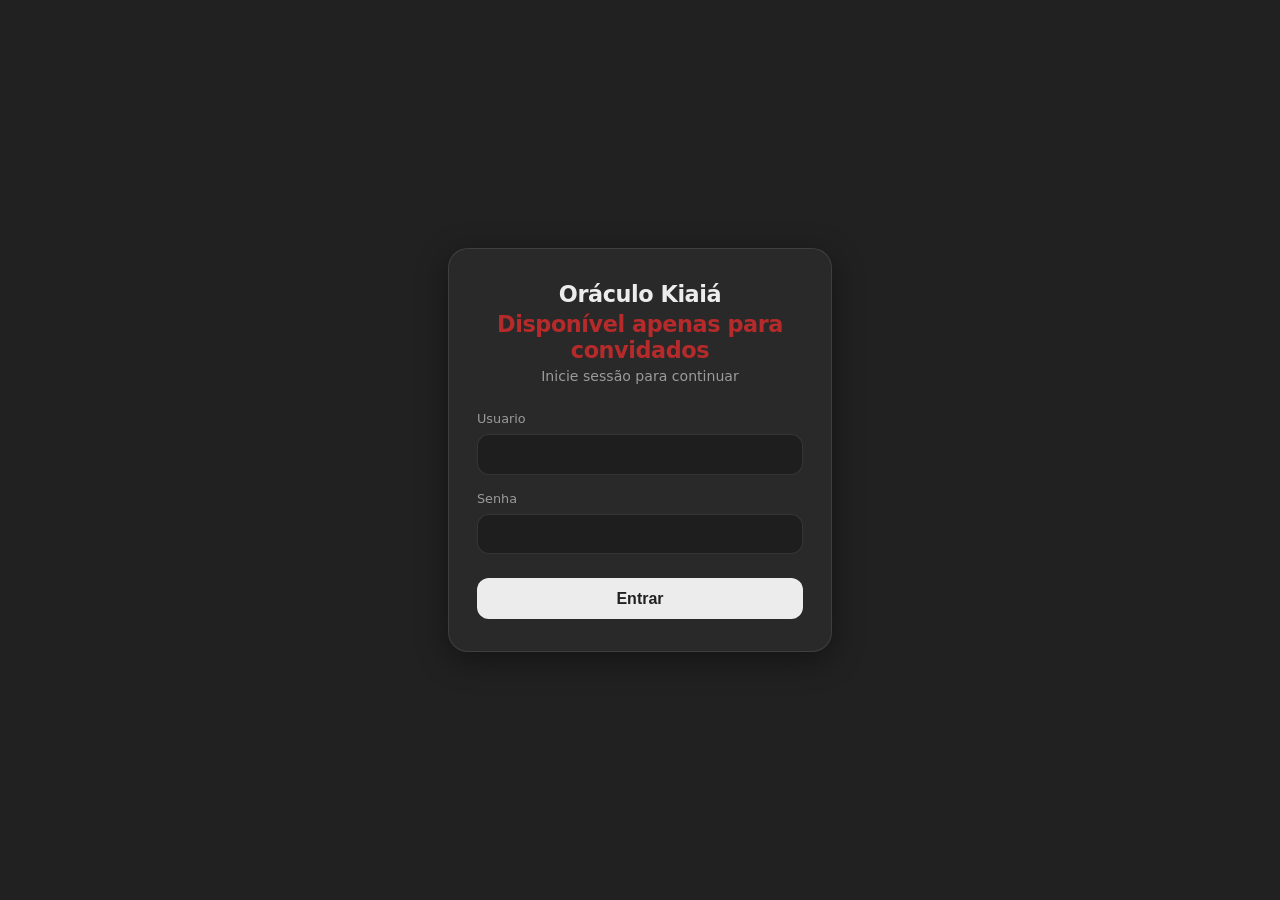
<file: server/static/login.html>
<!DOCTYPE html>
<html lang="pt">
<head>
  <meta charset="utf-8" />
  <meta name="viewport" content="width=device-width, initial-scale=1" />
  <title>Entrar — Oráculo Kiaiá</title>
  <link rel="stylesheet" href="app.css" />
</head>
<body class="auth-page">
  <div class="auth-card">
    <h1 class="auth-title">Oráculo Kiaiá</h1>
    <h2 class="auth-title" style="color: #b52a2a;"">Disponível apenas para convidados</h2>
    <p class="auth-sub">Inicie sessão para continuar</p>
    <form id="form" class="auth-form" novalidate>
      <label class="auth-label" for="user">Usuario</label>
      <input id="user" class="auth-input" type="text" name="username" autocomplete="username" required minlength="3" maxlength="32" pattern="[\\w.-]+" title="3–32 caracteres: letras, números, _ . -" />
      <label class="auth-label" for="pass">Senha</label>
      <input id="pass" class="auth-input" type="password" name="password" autocomplete="current-password" required minlength="8" maxlength="128" />
      <p id="err" class="auth-err" hidden></p>
      <button type="submit" class="auth-btn" id="btn">Entrar</button>
    </form>
    <!--<p class="auth-footer"><a href="/registar" class="auth-link">Criar conta</a></p>-->
  </div>
  <script>
    (function () {
      "use strict";
      function apiUrl(p) { return p.startsWith("/") ? p : "/" + p; }
      document.getElementById("form").addEventListener("submit", function (e) {
        e.preventDefault();
        const err = document.getElementById("err");
        err.hidden = true;
        const u = document.getElementById("user").value.trim();
        const p = document.getElementById("pass").value;
        const btn = document.getElementById("btn");
        btn.disabled = true;
        fetch(apiUrl("/api/auth/login"), {
          method: "POST",
          headers: { "Content-Type": "application/json" },
          credentials: "same-origin",
          body: JSON.stringify({ username: u, password: p }),
        })
          .then(function (r) {
            if (r.ok) {
              window.location.replace("/");
              return;
            }
            return r.json().then(function (j) {
              throw new Error(
                (j && (j.detail || (typeof j.detail === "string" ? j.detail : null))) || r.statusText
              );
            });
          })
          .catch(function (x) {
            err.textContent = x.message || "Erro de rede";
            err.hidden = false;
            btn.disabled = false;
          });
      });
    })();
  </script>
</body>
</html>
</file>
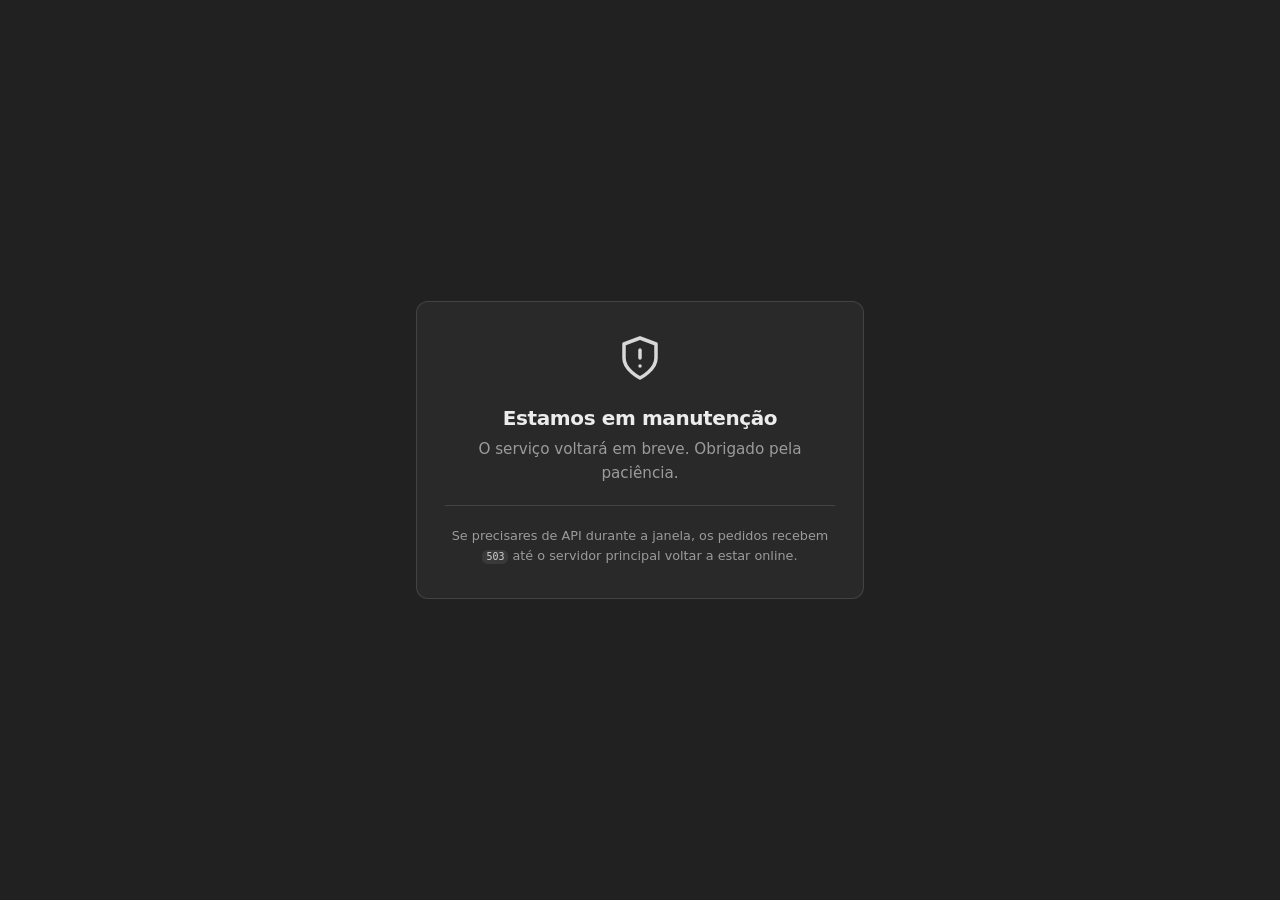
<file: server/static/maintenance.html>
<!DOCTYPE html>
<html lang="pt">
<head>
  <meta charset="utf-8" />
  <meta name="viewport" content="width=device-width, initial-scale=1, viewport-fit=cover" />
  <meta name="robots" content="noindex" />
  <title>Manutenção — Oráculo Kiaiá</title>
  <style>
    :root {
      --bg: #212121;
      --text: #ececec;
      --muted: #9b9b9b;
      --border: rgba(255, 255, 255, 0.12);
      --card: rgba(255, 255, 255, 0.04);
    }
    * { box-sizing: border-box; }
    html, body {
      margin: 0;
      min-height: 100%;
      background: var(--bg);
      color: var(--text);
      font-family: ui-sans-serif, system-ui, -apple-system, "Segoe UI", Roboto, sans-serif;
      -webkit-font-smoothing: antialiased;
    }
    @media (max-width: 768px) {
      html, body { background: #000; }
    }
    .wrap {
      min-height: 100vh;
      display: flex;
      align-items: center;
      justify-content: center;
      padding: 1.5rem;
    }
    .card {
      max-width: 28rem;
      width: 100%;
      padding: 2rem 1.75rem;
      border: 1px solid var(--border);
      border-radius: 0.75rem;
      background: var(--card);
      text-align: center;
    }
    .icon {
      width: 3rem;
      height: 3rem;
      margin: 0 auto 1.25rem;
      opacity: 0.9;
    }
    h1 {
      font-size: 1.25rem;
      font-weight: 600;
      margin: 0 0 0.5rem;
      letter-spacing: -0.02em;
    }
    p {
      margin: 0;
      font-size: 0.95rem;
      line-height: 1.55;
      color: var(--muted);
    }
    .hint {
      margin-top: 1.25rem;
      padding-top: 1.25rem;
      border-top: 1px solid var(--border);
      font-size: 0.8rem;
      color: var(--muted);
    }
    code {
      font-size: 0.78em;
      padding: 0.15em 0.4em;
      border-radius: 0.35rem;
      background: rgba(255, 255, 255, 0.08);
      color: #cfcfcf;
    }
  </style>
</head>
<body>
  <div class="wrap">
    <article class="card" role="status" aria-live="polite">
      <svg class="icon" xmlns="http://www.w3.org/2000/svg" viewBox="0 0 24 24" fill="none" stroke="currentColor" stroke-width="1.75" stroke-linecap="round" stroke-linejoin="round" aria-hidden="true">
        <path d="M12 22s8-4 8-10V5l-8-3-8 3v7c0 6 8 10 8 10z" />
        <path d="M12 8v4" />
        <path d="M12 16h.01" />
      </svg>
      <h1>Estamos em manutenção</h1>
      <p>O serviço voltará em breve. Obrigado pela paciência.</p>
      <p class="hint">Se precisares de API durante a janela, os pedidos recebem <code>503</code> até o servidor principal voltar a estar online.</p>
    </article>
  </div>
</body>
</html>
</file>
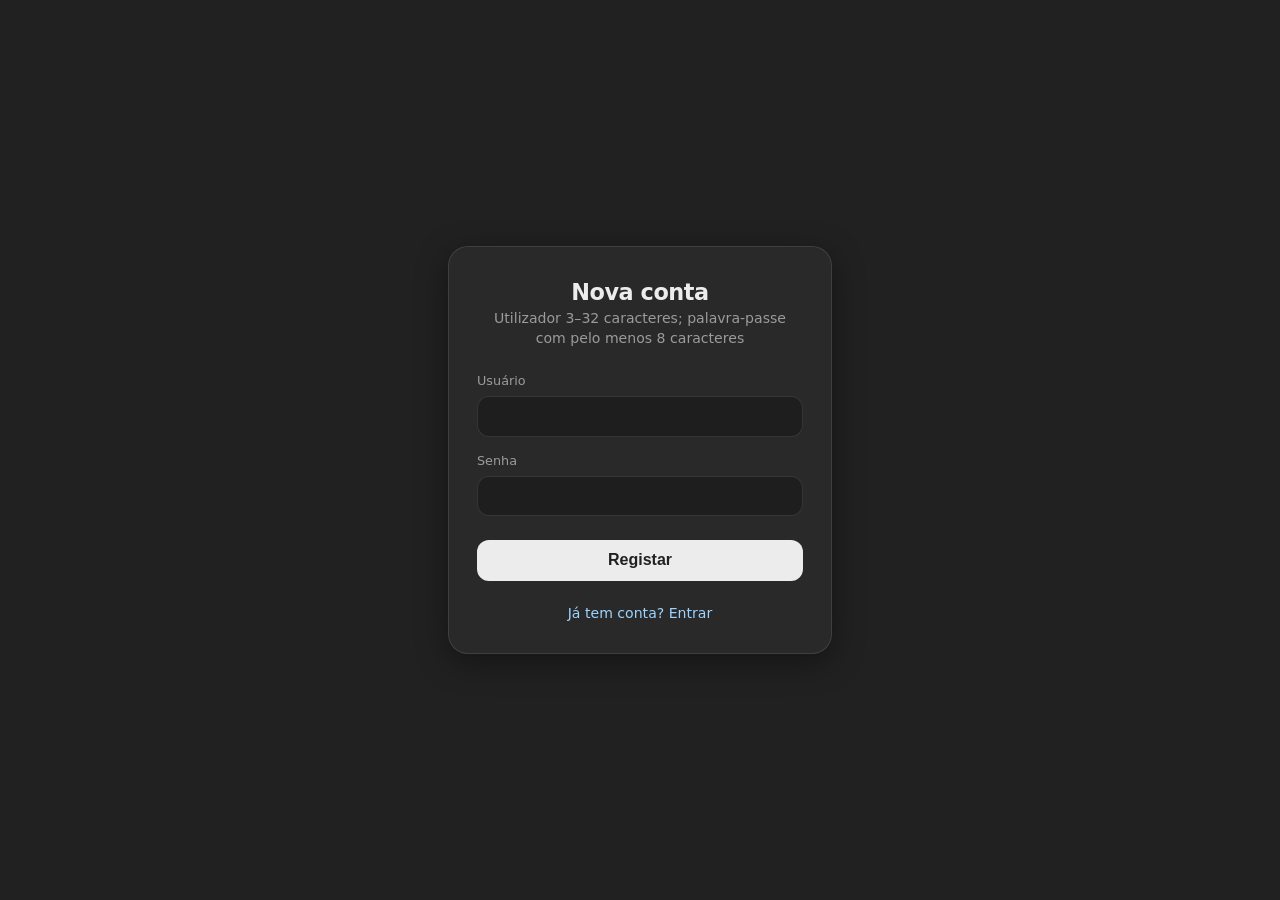
<file: server/static/registar.html>
<!DOCTYPE html>
<html lang="pt">
<head>
  <meta charset="utf-8" />
  <meta name="viewport" content="width=device-width, initial-scale=1" />
  <title>Criar conta — Oráculo Kiaiá</title>
  <link rel="stylesheet" href="app.css" />
</head>
<body class="auth-page">
  <div class="auth-card">
    <h1 class="auth-title">Nova conta</h1>
    <p class="auth-sub">Utilizador 3–32 caracteres; palavra-passe com pelo menos 8 caracteres</p>
    <form id="form" class="auth-form" novalidate>
      <label class="auth-label" for="user">Usuário</label>
      <input id="user" class="auth-input" type="text" name="username" autocomplete="username" required minlength="3" maxlength="32" pattern="[\\w.-]+" title="3–32 caracteres: letras, números, _ . -" />
      <label class="auth-label" for="pass">Senha</label>
      <input id="pass" class="auth-input" type="password" name="password" autocomplete="new-password" required minlength="8" maxlength="128" />
      <p id="err" class="auth-err" hidden></p>
      <button type="submit" class="auth-btn" id="btn">Registar</button>
    </form>
    <p class="auth-footer"><a href="/login" class="auth-link">Já tem conta? Entrar</a></p>
  </div>
  <script>
    (function () {
      "use strict";
      function apiUrl(p) { return p.startsWith("/") ? p : "/" + p; }
      document.getElementById("form").addEventListener("submit", function (e) {
        e.preventDefault();
        const err = document.getElementById("err");
        err.hidden = true;
        const u = document.getElementById("user").value.trim();
        const p = document.getElementById("pass").value;
        const btn = document.getElementById("btn");
        btn.disabled = true;
        fetch(apiUrl("/api/auth/register"), {
          method: "POST",
          headers: { "Content-Type": "application/json" },
          credentials: "same-origin",
          body: JSON.stringify({ username: u, password: p }),
        })
          .then(function (r) {
            if (r.ok) {
              window.location.replace("/");
              return;
            }
            return r.json().then(function (j) {
              var m = (j && j.detail) || r.statusText;
              if (Array.isArray(j && j.detail)) m = j.detail.map(function (d) { return d.msg; }).join(" ");
              throw new Error(m);
            });
          })
          .catch(function (x) {
            err.textContent = x.message || "Erro de rede";
            err.hidden = false;
            btn.disabled = false;
          });
      });
    })();
  </script>
</body>
</html>
</file>
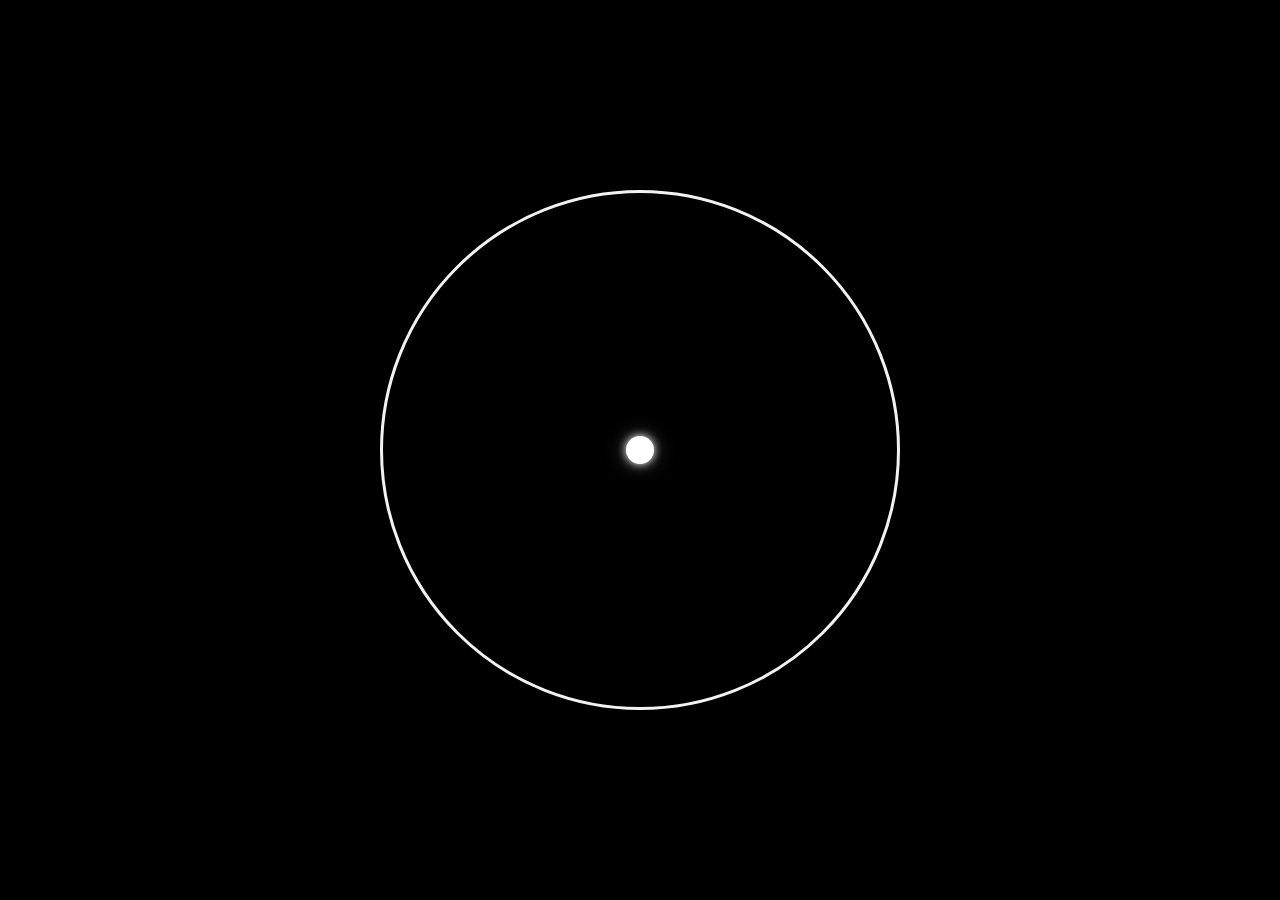
<file: server_for_serveless/static/pulso.html>
<!DOCTYPE html>
<html lang="pt-BR">
<head>
<meta charset="UTF-8">
<meta name="viewport" content="width=device-width, initial-scale=1.0">

<title>Voice Orb</title>

<style>

:root{
    --orb-size: min(72vw, 520px);
    --dot-size: min(4vw, 28px);
}

*{
    margin:0;
    padding:0;
    box-sizing:border-box;

    user-select:none;
    -webkit-user-select:none;
    -webkit-touch-callout:none;
    -webkit-tap-highlight-color:transparent;
}

html,
body{
    width:100%;
    height:100%;
    overflow:hidden;
    background:#000;
}

body{
    display:flex;
    justify-content:center;
    align-items:center;
    touch-action:manipulation;
}

/* =====================================================
   ORB
===================================================== */

.orb{

    position:relative;

    width:var(--orb-size);
    height:var(--orb-size);

    border-radius:50%;

    border:3px solid rgba(255,255,255,.95);
}

/* =====================================================
   CENTRO
===================================================== */

.core{

    position:absolute;

    left:50%;
    top:50%;

    width:var(--dot-size);
    height:var(--dot-size);

    border-radius:50%;

    background:#fff;

    transform:translate(-50%,-50%);

    box-shadow:
        0 0 8px rgba(255,255,255,.95),
        0 0 20px rgba(255,255,255,.35);

    z-index:100;
}

.core.single-pulse{
    animation:pulseOnce .55s ease-in-out;
}

.core.speaking{
    animation:pulseLoop .8s ease-in-out infinite;
}

@keyframes pulseOnce{

    0%{
        transform:translate(-50%,-50%) scale(1);
    }

    50%{
        transform:translate(-50%,-50%) scale(1.22);
    }

    100%{
        transform:translate(-50%,-50%) scale(1);
    }

}

@keyframes pulseLoop{

    0%{
        transform:translate(-50%,-50%) scale(1);
    }

    50%{
        transform:translate(-50%,-50%) scale(1.12);
    }

    100%{
        transform:translate(-50%,-50%) scale(1);
    }

}

/* =====================================================
   ONDAS
===================================================== */

.wave{

    position:absolute;

    left:50%;
    top:50%;

    width:20px;
    height:20px;

    border-radius:50%;

    border:2px solid white;

    transform:translate(-50%,-50%);

    pointer-events:none;
}

</style>
</head>
<body>

<div class="orb" id="orb">

    <div class="core" id="core"></div>

</div>

<script>

/* =====================================================
   CONFIGURAÇÕES
===================================================== */

/*
Velocidade da fala

1 = lento
2 = normal
3 = rápido
5 = muito rápido
*/

let pulso = 1;

/*
Simulação de volume

0.0 a 1.0
*/

let volume = 0.5;

/*
Distância máxima da onda

100 = toca a borda
50 = metade
25 = um quarto
*/

let alcanceOnda = 60;

/*
Opacidade inicial da onda
0.00 a 1.00
*/

let opacidadeInicialOnda = 0.2;

/* =====================================================
   ESTADO
===================================================== */

let speaking = false;

let animacaoEmAndamento = false;
let estadoDesejado = false;

let pulseScheduler = null;
let volumeScheduler = null;

const orb = document.getElementById("orb");
const core = document.getElementById("core");

/* =====================================================
   TAP
===================================================== */

document.addEventListener(
    "pointerdown",
    handleTap,
    { passive:false }
);

function handleTap(e){

    e.preventDefault();

    estadoDesejado = !estadoDesejado;

    if(animacaoEmAndamento){
        return;
    }

    processarTroca();
}

/* =====================================================
   FILA DE COMANDOS
===================================================== */

function processarTroca(){

    animacaoEmAndamento = true;

    triggerSinglePulse();

    createWave();

    setTimeout(() => {

        speaking = estadoDesejado;

        if(speaking){

            core.classList.add("speaking");

            startSpeaking();

        }else{

            core.classList.remove("speaking");

            stopSpeaking();

        }

        animacaoEmAndamento = false;

        if(speaking !== estadoDesejado){

            processarTroca();

        }

    }, 550);
}

/* =====================================================
   PULSO ÚNICO
===================================================== */

function triggerSinglePulse(){

    core.classList.remove("single-pulse");

    void core.offsetWidth;

    core.classList.add("single-pulse");
}

/* =====================================================
   START
===================================================== */

function startSpeaking(){

    stopSpeaking();

    simulateVolume();

    scheduleNextWave();
}

/* =====================================================
   STOP
===================================================== */

function stopSpeaking(){

    clearTimeout(pulseScheduler);
    clearTimeout(volumeScheduler);

    pulseScheduler = null;
    volumeScheduler = null;
}

/* =====================================================
   VOLUME SIMULADO
===================================================== */

function simulateVolume(){

    if(!speaking){
        return;
    }

    volume =
        0.15 +
        Math.random() * 0.85;

    volumeScheduler = setTimeout(

        simulateVolume,

        150 + Math.random() * 500

    );
}

/* =====================================================
   AGENDAMENTO DAS ONDAS
===================================================== */

function scheduleNextWave(){

    if(!speaking){
        return;
    }

    const minDelay = 900 / pulso;
    const maxDelay = 1800 / pulso;

    const delay =
        Math.random() *
        (maxDelay - minDelay)
        + minDelay;

    pulseScheduler = setTimeout(() => {

        createWave();

        scheduleNextWave();

    }, delay);
}

/* =====================================================
   CRIAR ONDA
===================================================== */

function createWave(){

    const wave = document.createElement("div");

    wave.className = "wave";

    orb.appendChild(wave);

    const orbSize = orb.clientWidth;

    const targetSize =
        orbSize *
        (alcanceOnda / 100);

    const opacity =
        opacidadeInicialOnda *
        (0.6 + volume * 0.4);

    const duration =
        900 +
        (volume * 1200);

    wave.animate(
    [
        {
            width:"20px",
            height:"20px",
            opacity:opacity
        },

        {
            opacity:opacity * 0.45,
            offset:0.7
        },

        {
            width:targetSize + "px",
            height:targetSize + "px",
            opacity:0
        }
    ],
    {
        duration:duration,
        easing:"ease-out"
    });

    setTimeout(() => {

        wave.remove();

    }, duration);
}

</script>

</body>
</html>
</file>
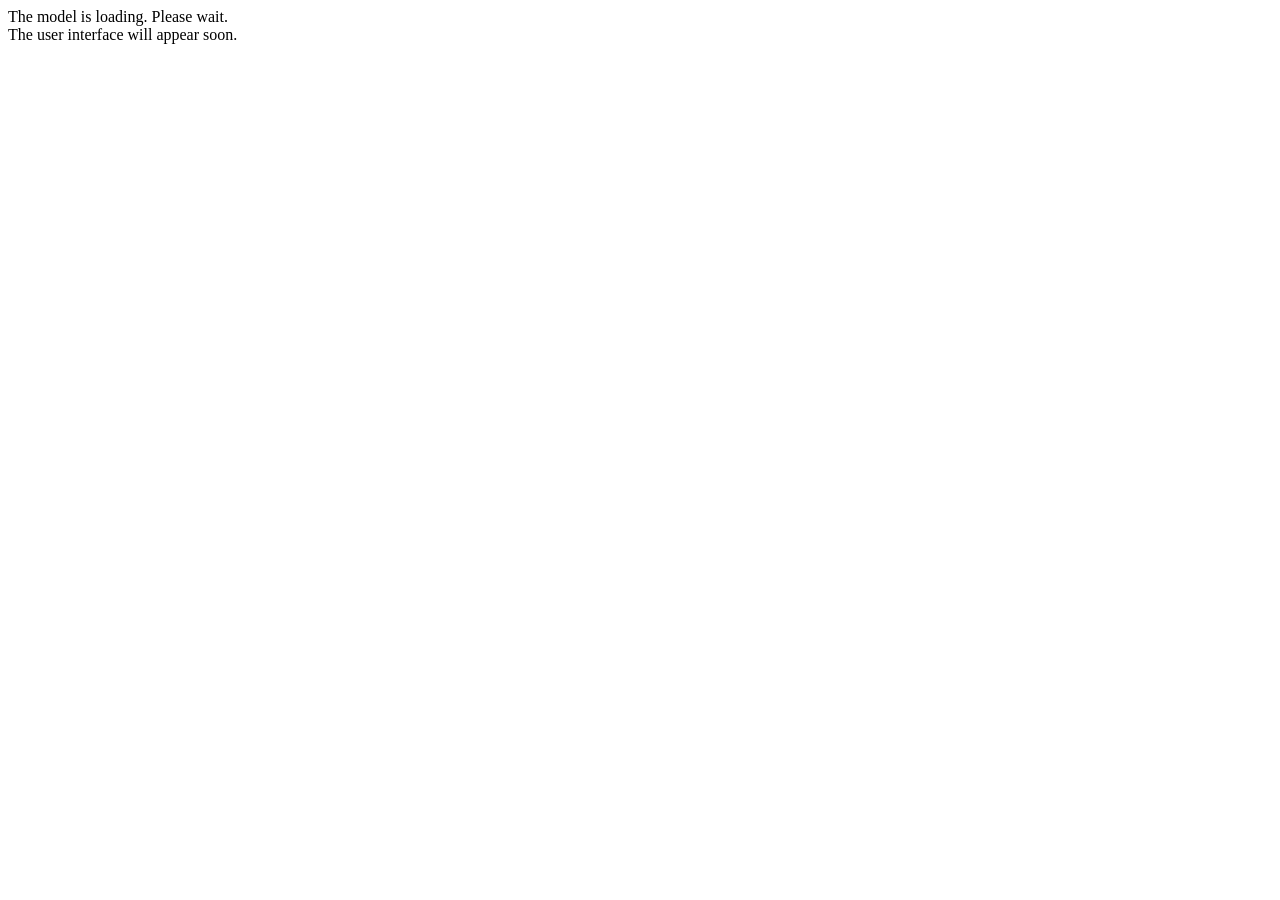
<file: tools/llama.cpp/tools/server/public/loading.html>
<!DOCTYPE html>
<html>
    <head>
        <meta http-equiv="refresh" content="5">
    </head>
    <body>
        <div id="loading">
            The model is loading. Please wait.<br/>
            The user interface will appear soon.
        </div>
    </body>
</html>
</file>
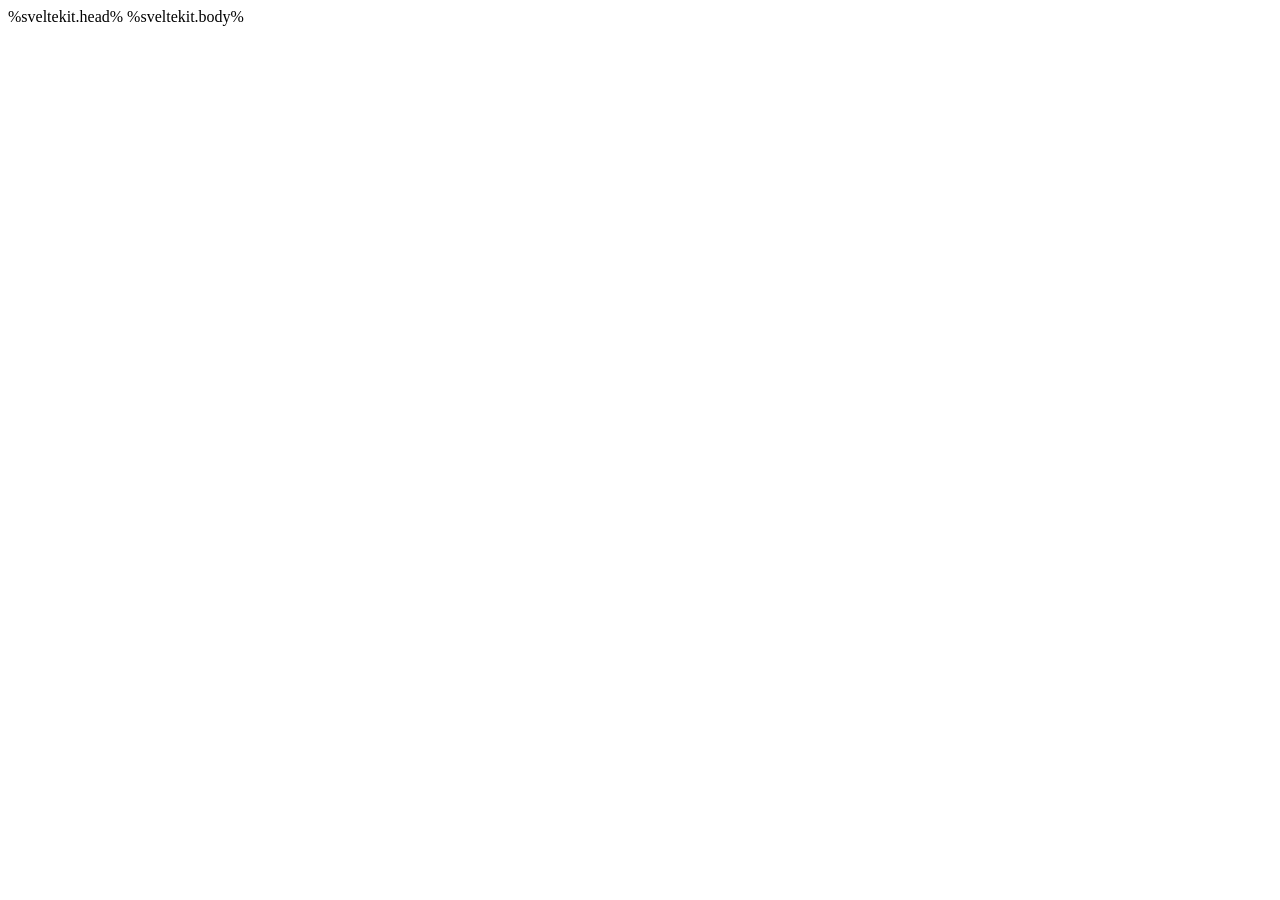
<file: tools/llama.cpp/tools/server/webui/src/app.html>
<!doctype html>
<html lang="en">
	<head>
		<meta charset="utf-8" />
		<link rel="icon" href="%sveltekit.assets%/favicon.svg" />
		<meta name="viewport" content="width=device-width, initial-scale=1" />
		%sveltekit.head%
	</head>
	<body data-sveltekit-preload-data="hover">
		<div style="display: contents">%sveltekit.body%</div>
	</body>
</html>
</file>
<file: server/static/app.css>
/* Oráculo Kiaiá — interface do chat */

:root {
  --sidebar-bg: #171717;
  --main-bg: #212121;
  --surface-hover: rgba(255, 255, 255, 0.06);
  --border-subtle: rgba(255, 255, 255, 0.1);
  --text: #ececec;
  --text-secondary: #9b9b9b;
  --user-bubble: #2f2f2f;
  --composer-bg: #2f2f2f;
  --send-active: #fff;
  --send-idle: #676767;
  --scrollbar-thumb: rgba(255, 255, 255, 0.18);
  --scrollbar-thumb-hover: rgba(255, 255, 255, 0.28);
  /* Scroll principal (coluna): mais grosso, estilo ChatGPT */
  --scrollbar-main-track: rgba(255, 255, 255, 0.06);
  --scrollbar-main-thumb: rgba(255, 255, 255, 0.28);
  --scrollbar-main-thumb-hover: rgba(255, 255, 255, 0.42);
  /* Listas Recentes na sidebar (#171717) e no menu móvel (#000): polegar discreto como na referência, track transparente */
  --nav-scrollbar-thumb: #424242;
  --nav-scrollbar-thumb-hover: #525252;
}

* {
  box-sizing: border-box;
}

html,
body {
  margin: 0;
  height: 100%;
  font-family: ui-sans-serif, system-ui, -apple-system, "Segoe UI", Roboto, sans-serif;
  background: var(--main-bg);
  color: var(--text);
  -webkit-font-smoothing: antialiased;
}

body.menu-open {
  overflow: hidden;
  touch-action: none;
}

.app {
  display: flex;
  height: 100%;
  min-height: 0;
}

.desktop-only {
  display: flex;
}

.mobile-only {
  display: none !important;
}

/* Sidebar (desktop) */

.sidebar {
  width: 260px;
  min-width: 260px;
  background: var(--sidebar-bg);
  border-right: 1px solid var(--border-subtle);
  flex-direction: column;
  /* Sem padding-right: a área de scroll (.session-list) vai até à borda; o conteúdo mantém o inset com regras abaixo. */
  padding: 0.5rem 0 0.5rem 0.65rem;
  display: flex;
}

.sidebar-new-chat {
  display: flex;
  align-items: center;
  justify-content: center;
  gap: 0.5rem;
  width: 100%;
  min-height: 44px;
  padding: 0.5rem 0.75rem;
  border: 1px solid var(--border-subtle);
  border-radius: 0.5rem;
  background: transparent;
  color: var(--text);
  font-size: 0.875rem;
  font-weight: 500;
  cursor: pointer;
  transition: background 0.15s ease;
}

.sidebar-new-chat:hover {
  background: var(--surface-hover);
}

.sidebar-new-chat svg {
  width: 18px;
  height: 18px;
  opacity: 0.85;
}

.sidebar .sidebar-new-chat {
  width: auto;
  margin-right: 0.65rem;
}

.sidebar .sessions-recent__label {
  padding-right: 0.65rem;
  box-sizing: border-box;
}

.sidebar .session-list__entry {
  padding-right: calc(0.25rem + 0.65rem);
}

.sessions-recent {
  display: flex;
  flex-direction: column;
  flex: 1;
  min-height: 0;
  margin-top: 0.6rem;
}

.sessions-recent__label {
  font-size: 0.7rem;
  font-weight: 600;
  text-transform: uppercase;
  letter-spacing: 0.05em;
  color: var(--text-secondary, #9a9a9a);
  margin: 0 0 0.4rem 0.15rem;
}

.session-list {
  list-style: none;
  margin: 0;
  padding: 0;
  flex: 1;
  min-height: 0;
  overflow-y: auto;
  scrollbar-width: thin;
}

/* Sidebar + menu móvel: barra estreita, sem track visível (Chrome/Safari/Edge + Firefox scrollbar-color); em iOS/Android o SO pode manter scrollbar nativa até ao gesto — sem conflitos com esta cor. */
.sidebar .session-list,
.mobile-menu .session-list,
.mobile-menu__acct-dd {
  scrollbar-width: thin;
  scrollbar-color: var(--nav-scrollbar-thumb) transparent;
}

.sidebar .session-list::-webkit-scrollbar,
.mobile-menu .session-list::-webkit-scrollbar,
.mobile-menu__acct-dd::-webkit-scrollbar {
  width: 5px;
  height: 5px;
}

.sidebar .session-list::-webkit-scrollbar-track,
.mobile-menu .session-list::-webkit-scrollbar-track,
.mobile-menu__acct-dd::-webkit-scrollbar-track {
  background: transparent;
}

.sidebar .session-list::-webkit-scrollbar-thumb,
.mobile-menu .session-list::-webkit-scrollbar-thumb,
.mobile-menu__acct-dd::-webkit-scrollbar-thumb {
  background-color: var(--nav-scrollbar-thumb);
  border-radius: 999px;
}

.sidebar .session-list::-webkit-scrollbar-thumb:hover,
.mobile-menu .session-list::-webkit-scrollbar-thumb:hover,
.mobile-menu__acct-dd::-webkit-scrollbar-thumb:hover {
  background-color: var(--nav-scrollbar-thumb-hover);
}

.session-list__item {
  margin: 0.1rem 0;
}

.session-list__row {
  display: flex;
  align-items: center;
  min-width: 0;
  width: 100%;
}

/* Bloco único: título full-width; ⋯ em posição absoluta. Sem hover, texto usa o espaço do ⋯. */
.session-list__entry {
  --session-kebab-reserve: 0px;
  position: relative;
  display: flex;
  align-items: center;
  min-width: 0;
  flex: 1;
  width: 100%;
  padding: 0.1rem 0.25rem 0.1rem 0.4rem;
  border-radius: 0.5rem;
  background: transparent;
  transition: background 0.12s ease;
  box-sizing: border-box;
}

/* Só com rato em cima: realce. Não usar :focus-within no item — o clique no título focava o btn e deixava os ⋯ “presos”. */
.session-list__item:hover .session-list__entry {
  --session-kebab-reserve: 1.7rem;
  background: var(--surface-hover, rgba(255, 255, 255, 0.05));
}

.session-list__item:has(.session-list__menu.is-open) .session-list__entry,
.session-list__item:has(.session-list__kebab:focus-visible) .session-list__entry {
  --session-kebab-reserve: 1.7rem;
}

.session-list__item--active .session-list__entry {
  background: rgba(255, 255, 255, 0.1);
}

.session-list__item--active .session-list__btn {
  font-weight: 500;
}

.session-list__btn {
  display: block;
  flex: 1;
  min-width: 0;
  width: 100%;
  text-align: left;
  border: none;
  border-radius: 0;
  background: transparent;
  color: var(--text, #ececec);
  font-size: 0.9rem;
  line-height: 1.25;
  padding: 0.4rem 0.1rem 0.4rem 0.1rem;
  padding-right: calc(0.12rem + var(--session-kebab-reserve, 0px));
  margin: 0;
  cursor: pointer;
  max-width: 100%;
  overflow: hidden;
  text-overflow: ellipsis;
  white-space: nowrap;
  font-family: inherit;
  box-sizing: border-box;
  transition: padding-right 0.16s ease;
}

.session-list__title-input {
  flex: 1;
  min-width: 0;
  box-sizing: border-box;
  display: block;
  width: 100%;
  text-align: left;
  border: 1px solid rgba(255, 255, 255, 0.22);
  border-radius: 0.4rem;
  background: rgba(0, 0, 0, 0.3);
  color: var(--text, #ececec);
  font-size: 0.8rem;
  line-height: 1.25;
  padding: 0.4rem 0.5rem;
  font-family: inherit;
  outline: none;
  white-space: nowrap;
  overflow-x: auto;
  overflow-y: hidden;
  scrollbar-width: thin;
}

.session-list__title-input:focus {
  border-color: rgba(255, 255, 255, 0.45);
  background: rgba(0, 0, 0, 0.4);
}

.session-list__item--active .session-list__entry .session-list__title-input {
  border-color: rgba(255, 255, 255, 0.28);
  background: rgba(0, 0, 0, 0.25);
}

.session-list__menu {
  position: absolute;
  right: 0.1rem;
  top: 50%;
  transform: translateY(-50%);
  z-index: 2;
  display: flex;
  align-items: center;
  justify-content: center;
  margin: 0;
  pointer-events: none;
}

.session-list__item:hover .session-list__menu,
.session-list__menu.is-open,
.session-list__item:has(.session-list__kebab:focus-visible) .session-list__menu {
  pointer-events: auto;
}

/* ⋯ alinhado à direita do bloco, sem “caixa” no hover: só o símbolo ganha leve realce. */
.session-list__kebab {
  display: flex;
  align-items: center;
  justify-content: center;
  min-width: 1.4rem;
  min-height: 1.4rem;
  padding: 0.1rem;
  border: none;
  box-shadow: none;
  background: transparent;
  color: var(--text-secondary, #b0b0b0);
  font-size: 1.05rem;
  line-height: 1;
  letter-spacing: 0.02em;
  cursor: pointer;
  opacity: 0;
  pointer-events: none;
  border-radius: 0.25rem;
  transition: opacity 0.12s ease, color 0.12s ease;
}

.session-list__item:hover .session-list__kebab,
.session-list__menu.is-open .session-list__kebab,
.session-list__item:has(.session-list__kebab:focus-visible) .session-list__kebab {
  opacity: 1;
  pointer-events: auto;
}

.session-list__kebab:hover,
.session-list__kebab:focus-visible {
  background: transparent;
  color: var(--text, #ececec);
  outline: none;
  box-shadow: none;
}

/* Telemóvel: slot fixo para os ⋯ e menu clicável. */
@media (hover: none) {
  .session-list__entry {
    --session-kebab-reserve: 1.7rem;
  }

  .session-list__menu {
    pointer-events: auto;
  }

  .session-list__kebab {
    opacity: 0.35;
    pointer-events: auto;
  }

  .session-list__item:active .session-list__kebab,
  .session-list__menu.is-open .session-list__kebab {
    opacity: 1;
  }

  .session-list__busy-disk {
    opacity: 1;
    border-color: rgba(191, 179, 154, 0.28);
    border-top-color: #bfb39a;
  }
}

.session-list__dropdown {
  position: absolute;
  top: 100%;
  right: 0;
  z-index: 30;
  margin-top: 0.15rem;
  min-width: 9.5rem;
  padding: 0.2rem 0;
  border-radius: 0.45rem;
  background: #2c2c2c;
  border: 1px solid rgba(255, 255, 255, 0.1);
  box-shadow: 0 6px 20px rgba(0, 0, 0, 0.45);
  text-align: left;
  opacity: 0;
  visibility: hidden;
  transform: translateY(-4px);
  pointer-events: none;
  transition: opacity 0.12s ease, transform 0.12s ease, visibility 0.12s;
}

/* Submenu só com clique (classe is-open) */
.session-list__menu.is-open .session-list__dropdown {
  opacity: 1;
  visibility: visible;
  transform: translateY(0);
  pointer-events: auto;
}

/* Rodinha no mesmo sítio dos ⋯ enquanto há geração nessa sessão (pode ler outra conversa). */
.session-list__menu.session-list__menu--busy {
  opacity: 1;
  pointer-events: none;
}

.session-list__busy-spin {
  display: flex;
  align-items: center;
  justify-content: center;
  width: 1.4rem;
  height: 1.4rem;
  flex-shrink: 0;
}

/* Anel simétrico (evita caminho SVG fora do centro da rotação). */
.session-list__busy-disk {
  display: block;
  box-sizing: border-box;
  width: 1rem;
  height: 1rem;
  flex-shrink: 0;
  border-radius: 50%;
  border: 2px solid rgba(168, 155, 122, 0.24);
  border-top-color: #a89b7a;
  animation: session-list-spinner-rotate 0.62s linear infinite;
}

.session-list__item:hover .session-list__busy-disk {
  border-color: rgba(201, 188, 158, 0.3);
  border-top-color: #c9bc9e;
}

@keyframes session-list-spinner-rotate {
  to {
    transform: rotate(360deg);
  }
}

.generation-detached-holder {
  position: absolute !important;
  inset: auto !important;
  width: 1px !important;
  height: 1px !important;
  overflow: hidden !important;
  clip: rect(0, 0, 0, 0);
  clip-path: inset(50%);
  margin: -1px;
  padding: 0;
  border: 0;
  white-space: nowrap;
  pointer-events: none;
}

.session-list__dd-item {
  display: flex;
  flex-direction: row;
  align-items: center;
  justify-content: flex-start;
  width: 100%;
  box-sizing: border-box;
  margin: 0;
  border: none;
  background: transparent;
  color: var(--text, #ececec);
  font-size: 0.8rem;
  line-height: 1.2;
  padding: 0.5rem 0.7rem;
  text-align: left;
  cursor: pointer;
  font-family: inherit;
  transition: background 0.1s ease;
  gap: 0.4rem;
}

.session-list__dd-ico {
  width: 16px;
  height: 16px;
  flex-shrink: 0;
  opacity: 0.9;
}

.session-list__dd-item > span {
  text-align: left;
}

.session-list__dd-item:hover,
.session-list__dd-item:focus-visible {
  background: rgba(255, 255, 255, 0.08);
  outline: none;
}

.mobile-sessions {
  max-height: 40vh;
  margin-top: 0.5rem;
}

/* Área principal: coluna com scroll (.main-scroll = topbar + log), depois banner de ocupação, depois composer (fora do scroll). */

.main-wrap {
  flex: 1;
  min-width: 0;
  display: flex;
  flex-direction: column;
  min-height: 0;
  overflow: hidden;
}

/* Coluna com scroll de topo a fundo (barra mais grossa que o textarea) */
.main-scroll {
  flex: 1;
  min-height: 0;
  min-width: 0;
  display: flex;
  flex-direction: column;
  overflow-x: hidden;
  overflow-y: auto;
  scrollbar-color: var(--scrollbar-main-thumb) var(--scrollbar-main-track);
  scrollbar-width: auto;
  scroll-padding-bottom: 1rem;
}

.main-scroll::-webkit-scrollbar {
  width: 11px;
}

.main-scroll::-webkit-scrollbar-track {
  background: var(--scrollbar-main-track);
  border-radius: 0;
}

.main-scroll::-webkit-scrollbar-thumb {
  background: var(--scrollbar-main-thumb);
  border-radius: 8px;
  border: 2px solid transparent;
  background-clip: padding-box;
}

.main-scroll::-webkit-scrollbar-thumb:hover {
  background: var(--scrollbar-main-thumb-hover);
  border: 2px solid transparent;
  background-clip: padding-box;
}

.topbar {
  flex-shrink: 0;
  display: flex;
  align-items: center;
  justify-content: space-between;
  gap: 1rem;
  padding: 0.65rem 1rem 0.65rem 0.75rem;
  border-bottom: 1px solid transparent;
  position: sticky;
  top: 0;
  z-index: 5;
  background: var(--main-bg);
}

.topbar-mobile-zone {
  display: none;
  align-items: center;
  justify-content: space-between;
  width: 100%;
  gap: 0.5rem;
}

.menu-toggle {
  display: none;
  align-items: center;
  justify-content: center;
  width: 44px;
  height: 44px;
  padding: 0;
  border: none;
  border-radius: 0.5rem;
  background: transparent;
  color: var(--text);
  cursor: pointer;
  flex-shrink: 0;
}

.menu-toggle:hover {
  background: var(--surface-hover);
}

.menu-toggle svg {
  width: 22px;
  height: 22px;
}

.mobile-title {
  flex: 1;
  margin: 0;
  font-size: 1.05rem;
  font-weight: 600;
  text-align: center;
  letter-spacing: -0.02em;
  pointer-events: none;
}

.icon-btn {
  display: flex;
  align-items: center;
  justify-content: center;
  width: 44px;
  height: 44px;
  padding: 0;
  border: none;
  border-radius: 0.5rem;
  background: transparent;
  color: var(--text);
  cursor: pointer;
  flex-shrink: 0;
}

.icon-btn:hover {
  background: var(--surface-hover);
}

.icon-btn svg {
  width: 22px;
  height: 22px;
}

.wordmark-wrap {
  display: flex;
  align-items: center;
  gap: 0.5rem;
}

.wordmark-btn {
  display: flex;
  align-items: center;
  justify-content: center;
  gap: 0.35rem;
  min-height: 36px;
  padding: 0 0.625rem;
  border: none;
  border-radius: 0.5rem;
  background: transparent;
  color: var(--text);
  font: inherit;
  font-size: 1.125rem;
  font-weight: 400;
  cursor: pointer;
  white-space: nowrap;
}

.wordmark-btn:hover {
  background: var(--surface-hover);
}

.header-wordmark {
  letter-spacing: -0.02em;
}

.wordmark-btn .chevron {
  width: 16px;
  height: 16px;
  color: var(--text-secondary);
  flex-shrink: 0;
}

#status {
  font-size: 0.75rem;
  color: var(--text-secondary);
  max-width: 12rem;
  text-align: right;
  line-height: 1.3;
}

#status.ready {
  color: #7dce9a;
}

/* Menu mobile ecrã inteiro — slide painel da esquerda p/ a vista; ao fechar, desliza p/ a esq. (direita→esq. no ecrã). */
.mobile-menu {
  --mm-slide-duration: 0.4s;
  --mm-slide-ease: cubic-bezier(0.26, 0.82, 0.32, 0.98);
  display: none;
  position: fixed;
  inset: 0;
  z-index: 3000;
  pointer-events: none;
  /* Fecho: atrasar visibility para o painel concluir o transform; senão o menu corta a animação. */
  visibility: hidden;
  transition: visibility 0s linear var(--mm-slide-duration);
}

.mobile-menu.is-open {
  pointer-events: auto;
  visibility: visible;
  /* Abrir: o painel fica imediatamente desenhado por baixo. */
  transition: visibility 0s;
}

.mobile-menu__panel {
  position: absolute;
  inset: 0;
  background: #000;
  color: var(--text);
  display: flex;
  flex-direction: column;
  padding: max(env(safe-area-inset-top), 10px) 0.75rem max(env(safe-area-inset-bottom), 0.65rem);
  transform: translateX(-100%);
  transition: transform var(--mm-slide-duration) var(--mm-slide-ease);
  will-change: transform;
  touch-action: pan-y;
  backface-visibility: hidden;
}

.mobile-menu__scroll {
  flex: 1 1 0%;
  min-height: 0;
  display: flex;
  flex-direction: column;
  overflow: hidden;
  margin-top: 0.35rem;
}

.mobile-menu__sessions-inner {
  flex: 1 1 0%;
  min-height: 0;
  display: flex;
  flex-direction: column;
  margin-top: 0 !important;
  max-height: none !important;
}

.mobile-menu__sessions-inner .session-list {
  flex: 1 1 0%;
  min-height: 0;
}

.mobile-menu__footer {
  flex-shrink: 0;
  padding-top: 0.65rem;
  margin-top: 0.35rem;
  border-top: 1px solid rgba(255, 255, 255, 0.1);
}

.mobile-menu__acct {
  position: relative;
  z-index: 5;
}

.mobile-menu__acct-trigger {
  display: flex;
  flex-direction: row;
  align-items: center;
  gap: 0.65rem;
  width: 100%;
  padding: 0.45rem 0.35rem 0.45rem 0.2rem;
  border: none;
  border-radius: 0.55rem;
  background: transparent;
  color: var(--text, #ececec);
  font-family: inherit;
  font-size: 0.95rem;
  text-align: left;
  cursor: pointer;
  -webkit-tap-highlight-color: rgba(255, 255, 255, 0.06);
}

.mobile-menu__acct-trigger:active {
  background: rgba(255, 255, 255, 0.06);
}

.mobile-menu__avatar {
  flex-shrink: 0;
  width: 2.15rem;
  height: 2.15rem;
  border-radius: 50%;
  background: linear-gradient(145deg, #1fa46c, #148f5f);
  color: #fff;
  font-weight: 600;
  font-size: 0.78rem;
  letter-spacing: 0.02em;
  display: flex;
  align-items: center;
  justify-content: center;
}

.mobile-menu__acct-name {
  flex: 1 1 auto;
  min-width: 0;
  font-weight: 500;
  white-space: nowrap;
  overflow: hidden;
  text-overflow: ellipsis;
}

.mobile-menu__acct-chevron {
  flex-shrink: 0;
  width: 1.1rem;
  height: 1.1rem;
  opacity: 0.7;
  transform: rotate(0deg);
  transition: transform 0.15s ease;
}

.mobile-menu__acct-trigger[aria-expanded="true"] .mobile-menu__acct-chevron {
  transform: rotate(90deg);
}

.mobile-menu__acct-dd {
  position: absolute;
  left: 0;
  right: 0;
  bottom: calc(100% + 6px);
  margin: 0;
  padding: 0.35rem 0;
  list-style: none;
  border-radius: 0.55rem;
  background: #2b2b2e;
  border: 1px solid rgba(255, 255, 255, 0.1);
  box-shadow: 0 -8px 28px rgba(0, 0, 0, 0.45);
  z-index: 20;
  max-height: min(70vh, 22rem);
  overflow-y: auto;
}

.mobile-menu__acct-dd[hidden] {
  display: none !important;
}

.mobile-menu__acct-item {
  display: flex;
  flex-direction: row;
  align-items: center;
  gap: 0.65rem;
  width: 100%;
  padding: 0.6rem 0.95rem;
  border: none;
  background: transparent;
  color: var(--text, #ececec);
  font-size: 0.9rem;
  text-align: left;
  cursor: pointer;
  font-family: inherit;
}

.mobile-menu__acct-item:hover,
.mobile-menu__acct-item:focus-visible {
  background: rgba(255, 255, 255, 0.08);
  outline: none;
}

.mobile-menu__acct-item--logout {
  color: #e8a88a;
}

.mobile-menu__acct-link {
  display: flex;
  flex-direction: row;
  align-items: center;
  gap: 0.65rem;
  padding: 0.6rem 0.95rem;
  font-size: 0.9rem;
  color: inherit;
  text-decoration: none;
}

.mobile-menu__acct-link:hover,
.mobile-menu__acct-link:focus-visible {
  background: rgba(255, 255, 255, 0.08);
  outline: none;
}

.mobile-menu__acct-sep {
  height: 1px;
  margin: 0.25rem 0.65rem;
  background: rgba(255, 255, 255, 0.1);
  padding: 0;
  pointer-events: none;
}

.menu-new-chat.menu-new-chat--gpt {
  min-height: 48px;
  border-radius: 999px;
  border: 1px solid rgba(255, 255, 255, 0.14);
  background: rgba(255, 255, 255, 0.06);
  font-size: 0.95rem;
}

.menu-new-chat.menu-new-chat--gpt svg {
  width: 20px;
  height: 20px;
  opacity: 0.95;
}

.mobile-menu.is-open .mobile-menu__panel {
  transform: translateX(0);
}

.mobile-menu.is-open .mobile-menu__panel.is-dragging {
  transition: none;
}

/*
 * Removidos do painel actual: marca no topo, bloco utilizador disperso,
 * texto de estado e hint (lista + rodapé com conta).
 */

@media (prefers-reduced-motion: reduce) {
  .mobile-menu__acct-chevron {
    transition: none;
  }
}

.menu-new-chat {
  display: flex;
  align-items: center;
  justify-content: flex-start;
  gap: 0.75rem;
  width: 100%;
  min-height: 52px;
  padding: 0.75rem 1rem;
  border: 1px solid var(--border-subtle);
  border-radius: 0.75rem;
  background: rgba(255, 255, 255, 0.04);
  color: var(--text);
  font-size: 1rem;
  font-weight: 500;
  cursor: pointer;
}

.menu-new-chat:active {
  background: rgba(255, 255, 255, 0.08);
}

.menu-new-chat svg {
  width: 22px;
  height: 22px;
  opacity: 0.9;
}

#menu-status {
  margin-top: 1.25rem;
  font-size: 0.8rem;
  color: var(--text-secondary);
  line-height: 1.35;
}

#menu-status.ready {
  color: #7dce9a;
}

/* Lista de mensagens: flex 1 1 0% absorve o espaço entre topbar e composer (evita “vão” no meio no telemóvel). */
.chat-log {
  flex: 1 1 0%;
  min-height: 0;
  padding: 1rem 1rem 0.5rem;
  display: flex;
  flex-direction: column;
  align-items: center;
  position: relative;
}

.empty-state {
  position: absolute;
  left: 0;
  right: 0;
  top: 50%;
  transform: translateY(-55%);
  text-align: center;
  pointer-events: none;
  padding: 1rem;
}

.empty-state[hidden] {
  display: none !important;
}

.empty-state__title {
  margin: 0;
  font-size: 1.5rem;
  font-weight: 600;
  letter-spacing: -0.03em;
  color: #fff;
}

.chat-log-inner {
  width: 100%;
  max-width: 48rem;
  display: flex;
  flex-direction: column;
  gap: 1.25rem;
  /* O composer está fora do scroll (.main-wrap → rodapé fixo na coluna); só precisa de espaço residual. */
  padding-bottom: 1rem;
}

.chat-log-inner:empty {
  min-height: 0;
}

/* Pilha: bolha só com texto; botão copiar abaixo, fora da bolha (neutro, sem misturar com o fundo). */
.msg-stack {
  display: flex;
  flex-direction: column;
  /*gap: 0.35rem;*/
}

.msg-stack--user {
  align-self: flex-end;
  max-width: min(85%, 36rem);
  align-items: flex-end;
}

.msg-stack--assistant {
  align-self: stretch;
  width: 100%;
  max-width: 100%;
  align-items: flex-start;
}

.msg {
  line-height: 1.6;
  white-space: normal;
  word-break: break-word;
  font-size: 0.9375rem;
}

.msg__text {
  display: block;
}

/* Conteúdo Markdown (marked + DOMPurify) */
.msg__text--md {
  width: 100%;
  max-width: 100%;
  min-width: 0;
  overflow-x: auto;
}

.msg__text--md > :first-child {
  margin-top: 0;
}
.msg__text--md > :last-child {
  margin-bottom: 0;
}

.msg__text--md p {
  margin: 0.5em 0;
}

.msg__text--md h1,
.msg__text--md h2,
.msg__text--md h3,
.msg__text--md h4 {
  font-weight: 600;
  line-height: 1.25;
  margin: 0.75em 0 0.4em;
  color: var(--text);
}

.msg__text--md h1 {
  font-size: 1.2rem;
}
.msg__text--md h2 {
  font-size: 1.1rem;
}
.msg__text--md h3,
.msg__text--md h4 {
  font-size: 1.02rem;
}

.msg__text--md ul,
.msg__text--md ol {
  margin: 0.4em 0;
  padding-left: 1.35em;
}
.msg__text--md li {
  margin: 0.2em 0;
}

.msg__text--md blockquote {
  margin: 0.5em 0;
  padding: 0.35rem 0 0.35rem 0.75rem;
  border-left: 3px solid rgba(255, 255, 255, 0.2);
  color: var(--text-secondary);
}

.msg__text--md a {
  color: #7eb8ff;
  text-decoration: underline;
  text-underline-offset: 2px;
  word-break: break-all;
}
.msg__text--md a:hover {
  color: #a8d0ff;
}

.msg__text--md code {
  font-family: ui-monospace, "Cascadia Code", "Segoe UI Mono", Menlo, monospace;
  font-size: 0.86em;
  padding: 0.1em 0.35em;
  border-radius: 0.3rem;
  background: rgba(0, 0, 0, 0.35);
  border: 1px solid rgba(255, 255, 255, 0.08);
}

.msg__text--md pre {
  margin: 0.5em 0;
  padding: 0.65rem 0.8rem;
  border-radius: 0.5rem;
  background: rgba(0, 0, 0, 0.4);
  border: 1px solid rgba(255, 255, 255, 0.1);
  overflow-x: auto;
  max-width: 100%;
  white-space: pre;
  font-size: 0.9em;
}

.msg__text--md pre code {
  padding: 0;
  background: none;
  border: none;
  font-size: 0.88rem;
  white-space: pre;
  display: block;
  overflow-x: auto;
  word-break: normal;
}

.msg__text--md table {
  width: 100%;
  min-width: min(32rem, 100%);
  border-collapse: collapse;
  margin: 0.6em 0;
  font-size: 0.9em;
  border-radius: 0.45rem;
  border: 1px solid rgba(255, 255, 255, 0.12);
  display: table;
  overflow: hidden;
}

.msg__text--md thead {
  background: rgba(255, 255, 255, 0.06);
}
.msg__text--md th,
.msg__text--md td {
  border: 1px solid rgba(255, 255, 255, 0.1);
  padding: 0.4rem 0.55rem;
  text-align: left;
  vertical-align: top;
}
.msg__text--md th {
  font-weight: 600;
}
.msg__text--md tbody tr:nth-child(even) {
  background: rgba(255, 255, 255, 0.03);
}

.msg__text--md hr {
  border: none;
  border-top: 1px solid rgba(255, 255, 255, 0.12);
  margin: 0.75em 0;
}

.msg.user {
  padding: 0.75rem 1rem;
  border-radius: 1.25rem;
  background: var(--user-bubble);
  color: var(--text);
  width: fit-content;
  max-width: 100%;
}

.msg.assistant {
  width: 100%;
  max-width: 100%;
  /*padding: 0.35rem 0;*/
  color: var(--text);
}

.msg.assistant.streaming {
  min-height: 1.5em;
}

/* Barra sob a resposta: copiar (esq.) e métricas (dir.). */
.msg-stack__bar {
  display: flex;
  flex-direction: row;
  align-items: center;
  justify-content: space-between;
  width: 100%;
  min-width: 0;
  gap: 0.5rem 0.75rem;
}

.msg__stats {
  display: flex;
  flex-direction: row;
  flex-wrap: wrap;
  align-items: center;
  justify-content: flex-end;
  gap: 0.45rem 0.9rem;
  font-size: 0.75rem;
  font-weight: 500;
  color: var(--text-secondary);
  line-height: 1.2;
  margin: 0;
  margin-left: auto;
  letter-spacing: 0.01em;
}

.msg__stats--empty {
  display: none;
}

.msg__stat {
  display: inline-flex;
  align-items: center;
  gap: 0.28rem;
  white-space: nowrap;
}

.msg__stat-ico {
  width: 14px;
  height: 14px;
  flex-shrink: 0;
  opacity: 0.9;
  color: var(--text-secondary);
}

.msg__copy {
  position: relative;
  flex-shrink: 0;
  display: flex;
  align-items: center;
  justify-content: center;
  width: 2rem;
  height: 2rem;
  padding: 0;
  margin: 0;
  border: none;
  border-radius: 0.35rem;
  background: transparent;
  color: var(--text-secondary);
  cursor: pointer;
  opacity: 0;
  pointer-events: none;
  transition: opacity 0.12s ease, background 0.12s ease, color 0.12s ease;
}

.msg__copy::before {
  content: attr(data-tooltip);
  position: absolute;
  top: calc(100% + 8px);
  bottom: auto;
  left: 50%;
  transform: translateX(-50%);
  padding: 0.35rem 0.55rem;
  font-size: 0.72rem;
  font-weight: 500;
  line-height: 1.25;
  letter-spacing: 0.02em;
  white-space: nowrap;
  color: var(--text);
  background: rgba(22, 22, 28, 0.96);
  border: none;
  border-radius: 0.4rem;
  box-shadow: 0 4px 14px rgba(0, 0, 0, 0.35);
  opacity: 0;
  pointer-events: none;
  transition: opacity 0.12s ease;
  z-index: 20;
}

.msg__copy:hover::before {
  opacity: 1;
}

.msg__copy.msg__copy--pulse-check::before {
  opacity: 0;
  content: none;
}

.msg__copy svg {
  width: 16px;
  height: 16px;
  flex-shrink: 0;
}

/* Hover: só o ícone muda; sem “caixa”/borda (o fundo parecia a moldura do botão antigo). */
.msg__copy:hover {
  background: transparent;
  color: var(--text);
}

.msg__copy:focus-visible {
  background: transparent;
  color: var(--text);
  outline: 2px solid rgba(255, 255, 255, 0.25);
  outline-offset: 2px;
}

.msg-stack:hover .msg__copy,
.msg-stack:focus-within .msg__copy,
.msg-stack.msg-stack--copy-pinned .msg__copy {
  opacity: 1;
  pointer-events: auto;
}

/* Telemóveis / toque: sem :hover → copiar oculto por defeito; tap na bolha (JS) aplica msg-stack--copy-pinned. */
@media (hover: none) {
  .msg-stack--copy-pinned .msg__copy {
    -webkit-tap-highlight-color: rgba(255, 255, 255, 0.08);
  }

  .msg__copy::before {
    content: none;
  }

  .msg__stats {
    font-size: 0.7rem;
    gap: 0.4rem 0.6rem;
  }
}

/* Aviso: outro utilizador a usar o modelo (fila de inferência) */
.server-busy-banner[hidden] {
  display: none !important;
}

.server-busy-banner {
  display: flex;
  flex-direction: row;
  align-items: center;
  gap: 0.5rem 0.75rem;
  flex-shrink: 0;
  margin: 0;
  padding: 0.55rem 1rem 0.6rem;
  background: rgba(28, 28, 32, 0.97);
  border-top: 1px solid var(--border-subtle);
  color: #b8b8b8;
  font-size: 0.8rem;
  line-height: 1.4;
  z-index: 3;
  position: relative;
  width: 100%;
}

.server-busy-banner__ic {
  display: flex;
  flex-shrink: 0;
  color: #a89b7a;
}
.server-busy-banner__ic svg {
  width: 1.1rem;
  height: 1.1rem;
  display: block;
}

.server-busy-banner__text {
  margin: 0;
  flex: 1;
  min-width: 0;
}

.composer-outer--server-busy .send-btn {
  opacity: 0.45;
  pointer-events: none;
}

/* Composer: último flex da coluna — nunca vai dentro .main-scroll; sem sticky para ficar sempre visível no rodapé. */
.composer-outer {
  flex-shrink: 0;
  position: relative;
  z-index: 4;
  display: flex;
  flex-direction: column;
  align-items: stretch;
  padding: 0 1rem 0;
  isolation: isolate;
  background: var(--main-bg);
}

/* Faixa opaca colada ao rodapé: o cartão (.composer-wrap) fica por cima; tapa vazamento do radius e “ancora” o fundo. */
.composer-shield {
  flex-shrink: 0;
  width: 100%;
  min-height: 1rem;
  margin-top: -0.65rem;
  background: var(--main-bg);
  position: relative;
  z-index: 1;
  pointer-events: none;
  margin-bottom: 0;
}

.composer-wrap {
  display: flex;
  justify-content: center;
  width: 100%;
  position: relative;
  z-index: 2;
}

/* Faixa inferior: ocupa o espaço (antes padding-bottom + safe-area) e tapa o scroll */
.composer-foot {
  width: 100%;
  background: var(--main-bg);
  padding: 0.6rem 1rem max(0.5rem, env(safe-area-inset-bottom));
  text-align: center;
  position: relative;
  z-index: 3;
}

.composer-foot__tagline {
  margin: 0;
  font-size: 0.72rem;
  color: var(--text-secondary);
  line-height: 1.45;
  letter-spacing: 0.02em;
  max-width: 48rem;
  margin-inline: auto;
}

/*
 * Grid estilo ChatGPT:
 * - Colapsado: uma linha [ + | texto | enviar ]
 * - Expandido: texto em cima a largura total (scroll à direita do cartão);
 *              segunda linha [ + | · | enviar ]
 */
.composer {
  width: 100%;
  max-width: 48rem;
  display: grid;
  grid-template-columns: auto 1fr auto;
  grid-template-rows: auto;
  grid-template-areas: "leading primary trailing";
  align-items: center;
  column-gap: 0.35rem;
  row-gap: 0;
  padding: 0.625rem;
  border-radius: 28px;
  border: 1px solid var(--border-subtle);
  background: var(--composer-bg);
  box-shadow: 0 1px 2px rgba(0, 0, 0, 0.12);
  transition:
    border-color 0.2s ease,
    box-shadow 0.2s ease;
}

.composer.composer--expanded {
  grid-template-rows: auto auto;
  grid-template-areas:
    "primary primary primary"
    "leading . trailing";
  align-items: start;
  row-gap: 0.35rem;
  column-gap: 0.35rem;
}

.composer:focus-within {
  border-color: rgba(255, 255, 255, 0.14);
  box-shadow: 0 1px 3px rgba(0, 0, 0, 0.18);
}

.composer-leading {
  grid-area: leading;
  display: flex;
  align-items: center;
  justify-content: center;
  align-self: center;
  padding-inline: 0.1rem;
}

.composer.composer--expanded .composer-leading {
  align-self: end;
  justify-self: start;
}

.composer-icon-btn {
  flex-shrink: 0;
  width: 36px;
  height: 36px;
  margin: 0;
  padding: 0;
  display: flex;
  align-items: center;
  justify-content: center;
  border: none;
  border-radius: 50%;
  background: transparent;
  color: var(--text-secondary);
  cursor: pointer;
  transition:
    background 0.18s ease,
    color 0.18s ease;
}

.composer-icon-btn:hover {
  background: var(--surface-hover);
  color: var(--text);
}

.composer-icon-btn:focus-visible {
  outline: 2px solid rgba(255, 255, 255, 0.35);
  outline-offset: 1px;
}

/* Scroll no bloco de texto; expandido = largura total → barra encosta à direita do compositor */
.composer-body {
  grid-area: primary;
  min-width: 0;
  min-height: 3.5rem; /* min-h-14 */
  max-height: min(13rem, 32vh);
  display: flex;
  align-items: center;
  overflow-x: hidden;
  overflow-y: auto;
  overscroll-behavior: contain;
  scrollbar-width: thin;
  scrollbar-color: var(--scrollbar-thumb) transparent;
  padding-right: 2px;
  margin-right: 0;
  box-sizing: border-box;
  transition:
    min-height 0.2s cubic-bezier(0.25, 0.1, 0.25, 1),
    max-height 0.2s cubic-bezier(0.25, 0.1, 0.25, 1);
}

.composer.composer--expanded .composer-body {
  padding-right: 0;
  align-self: stretch;
  justify-self: stretch;
  width: 100%;
  align-items: stretch;
}

.composer-body::-webkit-scrollbar {
  width: 5px;
}

.composer-body::-webkit-scrollbar-track {
  background: transparent;
  margin: 6px 0 8px 0;
}

.composer-body::-webkit-scrollbar-thumb {
  background: var(--scrollbar-thumb);
  border-radius: 100px;
  border: 2px solid transparent;
  background-clip: padding-box;
}

.composer-body::-webkit-scrollbar-thumb:hover {
  background: var(--scrollbar-thumb-hover);
  border: 2px solid transparent;
  background-clip: padding-box;
}

.composer:not(.composer--expanded) .composer-body {
  align-items: center;
}

.composer-actions {
  grid-area: trailing;
  display: flex;
  flex-direction: row;
  justify-content: flex-end;
  align-items: center;
  flex-shrink: 0;
  align-self: center;
  padding: 0;
  margin: 0;
  transition: align-self 0.2s ease;
}

.composer.composer--expanded .composer-actions {
  align-self: end;
  justify-self: end;
}

#input {
  display: block;
  width: 100%;
  min-width: 0;
  min-height: 1.35rem;
  margin: 0;
  padding: 0.35rem 0.15rem 0.35rem 10;
  border: none;
  background: transparent;
  color: var(--text);
  font: inherit;
  font-size: 0.9375rem;
  line-height: 1.45;
  resize: none;
  overflow: hidden;
  outline: none;
  direction: ltr;
  text-align: left;
  white-space: pre-wrap;
  overflow-wrap: break-word;
  word-break: break-word;
  box-sizing: border-box;
  flex: 0 0 auto;
  align-self: center;
  transition: height 0.2s cubic-bezier(0.25, 0.1, 0.25, 1);
}

.composer--expanded #input {
  align-self: stretch;
}

#input::placeholder {
  color: var(--text-secondary);
}

.send-btn {
  flex-shrink: 0;
  width: 36px;
  height: 36px;
  margin: 0;
  display: flex;
  align-items: center;
  justify-content: center;
  border: none;
  border-radius: 50%;
  background: var(--send-idle);
  color: var(--main-bg);
  cursor: not-allowed;
  transition:
    background 0.18s ease,
    transform 0.1s ease,
    opacity 0.18s ease;
}

.send-btn:not(:disabled) {
  background: var(--text);
  color: var(--main-bg);
  cursor: pointer;
}

.send-btn:not(:disabled):hover {
  filter: brightness(1.05);
}

.send-btn:disabled {
  opacity: 0.85;
}

.send-btn.send-btn--stop {
  background: #b64a4a;
  color: #fff;
  cursor: pointer;
  opacity: 1;
  filter: none;
}

.send-btn.send-btn--stop:hover {
  filter: brightness(1.08);
}

.send-btn.send-btn--stop:disabled,
.send-btn.send-btn--stop:not(:disabled) {
  opacity: 1;
  cursor: pointer;
}

.sidebar-new-chat:disabled,
.menu-new-chat:disabled,
.icon-btn:disabled {
  opacity: 0.45;
  cursor: not-allowed;
  pointer-events: none;
}

.send-btn svg {
  width: 18px;
  height: 18px;
}

/* Smartphone */

@media (max-width: 768px) {
  :root {
    --main-bg: #000000;
    --user-bubble: #2f2f2f;
    --composer-bg: #2f2f2f;
    --scrollbar-main-track: rgba(255, 255, 255, 0.08);
    --scrollbar-main-thumb: rgba(255, 255, 255, 0.32);
    --scrollbar-main-thumb-hover: rgba(255, 255, 255, 0.48);
  }

  .sidebar {
    display: none !important;
  }

  .desktop-only {
    display: none !important;
  }

  .mobile-only {
    display: flex !important;
  }

  .topbar {
    padding: 0.35rem 0.5rem;
    padding-top: max(env(safe-area-inset-top), 0.35rem);
    border-bottom: 1px solid rgba(255, 255, 255, 0.06);
  }

  .topbar-mobile-zone {
    display: flex;
  }

  .menu-toggle {
    display: flex;
  }

  .wordmark-wrap {
    display: none;
  }

  #status {
    display: none;
  }

  .mobile-menu {
    display: block;
  }

  .chat-log {
    padding-left: 0.75rem;
    padding-right: 0.75rem;
  }

  /* Coluna de mensagens preenche até ao composer; só quando há conteúdo (vazio mantém o centro “Como posso ajudar?”). */
  .chat-log-inner:not(:empty) {
    flex: 1 1 0%;
    min-height: 0;
    align-self: stretch;
  }

  .composer-outer {
    padding-left: 0.65rem;
    padding-right: 0.65rem;
  }

  .composer-foot {
    padding-left: 0.65rem;
    padding-right: 0.65rem;
  }

  .empty-state__title {
    font-size: 1.35rem;
  }
}

@media (min-width: 769px) {
  .sidebar {
    display: flex;
  }
}

/* Páginas de login / registo */

body.auth-page {
  min-height: 100vh;
  display: flex;
  align-items: center;
  justify-content: center;
  padding: 1.5rem;
  background: var(--main-bg, #000);
  color: var(--text, #ececec);
}

.auth-card {
  width: 100%;
  max-width: 24rem;
  padding: 2rem 1.75rem;
  border-radius: 1.25rem;
  border: 1px solid var(--border-subtle, rgba(255, 255, 255, 0.1));
  background: rgba(255, 255, 255, 0.04);
  box-shadow: 0 8px 32px rgba(0, 0, 0, 0.4);
}

.auth-title {
  margin: 0 0 0.25rem;
  font-size: 1.4rem;
  font-weight: 600;
  letter-spacing: -0.02em;
  text-align: center;
}

.auth-sub {
  margin: 0 0 1.5rem;
  font-size: 0.88rem;
  color: var(--text-secondary, #9a9a9a);
  text-align: center;
  line-height: 1.4;
}

.auth-form {
  display: flex;
  flex-direction: column;
  gap: 0.5rem;
}

.auth-label {
  font-size: 0.8rem;
  color: var(--text-secondary, #9a9a9a);
  margin-top: 0.5rem;
}

.auth-label:first-of-type {
  margin-top: 0;
}

.auth-input {
  width: 100%;
  box-sizing: border-box;
  padding: 0.65rem 0.9rem;
  border-radius: 0.75rem;
  border: 1px solid var(--border-subtle, rgba(255, 255, 255, 0.12));
  background: rgba(0, 0, 0, 0.25);
  color: var(--text, #ececec);
  font-size: 1rem;
}

.auth-input:focus {
  outline: none;
  border-color: rgba(255, 255, 255, 0.3);
}

.auth-err {
  margin: 0.5rem 0 0;
  font-size: 0.85rem;
  color: #e88;
}

.auth-btn {
  margin-top: 1rem;
  padding: 0.7rem 1rem;
  border: none;
  border-radius: 0.75rem;
  background: var(--text, #e8e8e8);
  color: var(--main-bg, #000);
  font-size: 1rem;
  font-weight: 600;
  cursor: pointer;
  transition: filter 0.12s;
}

.auth-btn:hover:not(:disabled) {
  filter: brightness(1.05);
}

.auth-btn:disabled {
  opacity: 0.6;
  cursor: not-allowed;
}

.auth-footer {
  margin: 1.5rem 0 0;
  text-align: center;
  font-size: 0.88rem;
}

.auth-link {
  color: #9cd4ff;
  text-decoration: none;
}

.auth-link:hover {
  text-decoration: underline;
}

/* Sair (chat após login) */
.topbar__user {
  display: flex;
  align-items: center;
  gap: 0.75rem;
  margin-left: auto;
}

.user-name {
  font-size: 0.8rem;
  color: var(--text-secondary, #9a9a9a);
  max-width: 8rem;
  overflow: hidden;
  text-overflow: ellipsis;
  white-space: nowrap;
}

.btn-logout {
  padding: 0.35rem 0.65rem;
  font-size: 0.78rem;
  border-radius: 0.5rem;
  border: 1px solid var(--border-subtle, rgba(255, 255, 255, 0.15));
  background: rgba(255, 255, 255, 0.06);
  color: var(--text, #ececec);
  cursor: pointer;
}

.btn-logout:hover {
  background: rgba(255, 255, 255, 0.1);
}

/* Conta (submenu) */
.account-menu {
  position: relative;
  display: flex;
  align-items: center;
}

.account-menu__trigger {
  display: flex;
  align-items: center;
  gap: 0.25rem;
  padding: 0.25rem 0.35rem 0.25rem 0.5rem;
  border: none;
  border-radius: 0.5rem;
  background: transparent;
  color: inherit;
  cursor: pointer;
  max-width: 12rem;
}

.account-menu__trigger:hover,
.account-menu__trigger:focus-visible {
  background: rgba(255, 255, 255, 0.06);
  outline: none;
}

.account-menu__trigger[aria-expanded="true"] .account-menu__chev {
  transform: rotate(180deg);
}

.account-menu__chev {
  width: 14px;
  height: 14px;
  flex-shrink: 0;
  opacity: 0.75;
  transition: transform 0.15s ease;
}

.account-menu__dd {
  position: absolute;
  top: calc(100% + 0.35rem);
  right: 0;
  z-index: 100;
  min-width: 11rem;
  margin: 0;
  padding: 0.35rem 0;
  list-style: none;
  border-radius: 0.5rem;
  background: #2a2a2e;
  border: 1px solid var(--border-subtle, rgba(255, 255, 255, 0.12));
  box-shadow: 0 10px 28px rgba(0, 0, 0, 0.45);
}

.account-menu__dd[hidden] {
  display: none !important;
}

.account-menu__item {
  display: flex;
  align-items: center;
  gap: 0.5rem;
  width: 100%;
  padding: 0.5rem 0.85rem;
  border: none;
  background: transparent;
  color: var(--text, #ececec);
  font-size: 0.82rem;
  text-align: left;
  cursor: pointer;
  font-family: inherit;
}

.account-menu__ico {
  width: 16px;
  height: 16px;
  flex-shrink: 0;
  opacity: 0.88;
}

.account-menu__item:hover,
.account-menu__item:focus-visible {
  background: rgba(255, 255, 255, 0.08);
  outline: none;
}

.account-menu__item--logout {
  color: #e8a88a;
}

.account-menu__sep {
  height: 1px;
  margin: 0.25rem 0;
  background: rgba(255, 255, 255, 0.1);
  list-style: none;
  padding: 0;
}

.mobile-menu__account-btns {
  display: flex;
  flex-wrap: wrap;
  gap: 0.35rem;
  margin: 0.4rem 0 0.6rem;
}

.btn-ghost {
  padding: 0.35rem 0.55rem;
  font-size: 0.78rem;
  border-radius: 0.45rem;
  border: 1px solid rgba(255, 255, 255, 0.12);
  background: rgba(255, 255, 255, 0.04);
  color: var(--text-secondary, #9a9a9a);
  cursor: pointer;
  font-family: inherit;
}

.btn-ghost:hover {
  color: var(--text, #ececec);
  background: rgba(255, 255, 255, 0.08);
}

.btn-ghost--icon {
  display: inline-flex;
  align-items: center;
  gap: 0.4rem;
}

.btn-ghost--icon .account-menu__ico {
  opacity: 0.8;
}

.btn-ghost--icon:hover .account-menu__ico {
  opacity: 1;
}

/* Modais perfil / configurações */
/* Acima do menu móvel (.mobile-menu = 3000) para diálogos de perfil/configurações serem visíveis */
.modal-backdrop {
  position: fixed;
  inset: 0;
  z-index: 5000;
  background: rgba(0, 0, 0, 0.55);
  backdrop-filter: blur(2px);
}

.modal-backdrop[hidden] {
  display: none !important;
}

.modal {
  position: fixed;
  inset: 0;
  z-index: 5010;
  display: flex;
  align-items: center;
  justify-content: center;
  padding: 1rem;
  box-sizing: border-box;
}

.modal[hidden] {
  display: none !important;
}

.modal__panel {
  width: 100%;
  max-width: 22rem;
  max-height: min(90vh, 36rem);
  overflow: auto;
  border-radius: 0.65rem;
  background: #2c2c30;
  border: 1px solid var(--border-subtle, rgba(255, 255, 255, 0.12));
  box-shadow: 0 16px 48px rgba(0, 0, 0, 0.5);
  padding: 1rem 1.1rem 1.1rem;
}

.modal__panel--wide {
  max-width: 32rem;
}

.modal__head {
  display: flex;
  align-items: flex-start;
  justify-content: space-between;
  gap: 0.5rem;
  margin-bottom: 0.5rem;
}

.modal__title {
  margin: 0;
  font-size: 1.05rem;
  font-weight: 600;
}

.modal__close {
  border: none;
  background: transparent;
  color: var(--text-secondary);
  font-size: 1.5rem;
  line-height: 1;
  cursor: pointer;
  padding: 0 0.2rem;
  border-radius: 0.25rem;
}

.modal__close:hover {
  color: var(--text);
  background: rgba(255, 255, 255, 0.06);
}

.modal__hint {
  margin: 0 0 0.75rem;
  font-size: 0.8rem;
  color: var(--text-secondary);
  line-height: 1.4;
}

.modal__label {
  display: block;
  font-size: 0.78rem;
  font-weight: 500;
  margin-bottom: 0.35rem;
  color: var(--text-secondary);
}

.modal__small {
  margin: 0.4rem 0 0;
  font-size: 0.75rem;
  color: var(--text-secondary);
}

.modal__input,
.modal__textarea {
  width: 100%;
  box-sizing: border-box;
  padding: 0.5rem 0.6rem;
  border-radius: 0.45rem;
  border: 1px solid rgba(255, 255, 255, 0.15);
  background: rgba(0, 0, 0, 0.25);
  color: var(--text);
  font-size: 0.88rem;
  font-family: inherit;
}

.modal__textarea {
  resize: vertical;
  min-height: 6rem;
  line-height: 1.45;
}

.modal__grid-3 {
  display: grid;
  grid-template-columns: 1fr;
  gap: 0.65rem;
  margin-top: 0.75rem;
}

/* display:grid acima anula o [hidden] nativo; forçar esconder blocos só-admin */
#settings-block-global[hidden],
#settings-block-llama[hidden] {
  display: none !important;
}

.settings-llama-block {
  margin-top: 0.5rem;
}

.modal__hr {
  border: none;
  border-top: 1px solid rgba(255, 255, 255, 0.1);
  margin: 1rem 0 0.75rem;
}

.modal__subh {
  margin: 0 0 0.35rem;
  font-size: 0.95rem;
  font-weight: 600;
}

.modal__hint--small {
  font-size: 0.75rem;
  margin-bottom: 0.65rem;
}

.modal__check {
  display: flex;
  align-items: flex-start;
  gap: 0.5rem;
  margin: 0.65rem 0 0.75rem;
  font-size: 0.82rem;
  line-height: 1.35;
  cursor: pointer;
}

.modal__check input {
  margin-top: 0.15rem;
  flex-shrink: 0;
}

.modal__check--block {
  margin-top: 0.35rem;
  margin-bottom: 0;
}

.modal__grid-2 {
  display: grid;
  grid-template-columns: 1fr;
  gap: 0.65rem;
  margin-top: 0.5rem;
}

@media (min-width: 520px) {
  .modal__grid-3 {
    grid-template-columns: repeat(3, 1fr);
  }

  .modal__grid-2 {
    grid-template-columns: repeat(2, 1fr);
  }
}

.modal__actions {
  display: flex;
  justify-content: flex-end;
  gap: 0.5rem;
  margin-top: 1rem;
  padding-top: 0.75rem;
  border-top: 1px solid rgba(255, 255, 255, 0.08);
}

.btn-primary {
  padding: 0.45rem 0.9rem;
  font-size: 0.85rem;
  border-radius: 0.45rem;
  border: none;
  background: var(--text, #ececec);
  color: #1a1a1a;
  font-weight: 600;
  cursor: pointer;
  font-family: inherit;
}

.btn-primary:hover {
  filter: brightness(1.05);
}

.btn-secondary {
  padding: 0.45rem 0.9rem;
  font-size: 0.85rem;
  border-radius: 0.45rem;
  border: 1px solid rgba(255, 255, 255, 0.2);
  background: transparent;
  color: var(--text);
  cursor: pointer;
  font-family: inherit;
}

.btn-secondary:hover {
  background: rgba(255, 255, 255, 0.06);
}

/* Ligar monitorização: desktop + mobile (só com .admin-only visível) */
.admin-only[hidden] {
  display: none !important;
}

a.account-menu__item--link {
  text-decoration: none;
  color: inherit;
}

/* Página /admin */
.admin-body {
  min-height: 100%;
}

.admin-app {
  min-height: 100vh;
  max-width: 64rem;
  margin: 0 auto;
  padding: 0.75rem 1rem 2rem;
  box-sizing: border-box;
}

.admin-topbar {
  margin-bottom: 1.25rem;
  padding-bottom: 0.75rem;
  border-bottom: 1px solid var(--border-subtle);
}

.admin-back {
  color: #a8c4ff;
  text-decoration: none;
  font-size: 0.88rem;
  display: inline-block;
  margin-bottom: 0.5rem;
}
.admin-back:hover {
  text-decoration: underline;
}

.admin-title {
  margin: 0 0 0.35rem;
  font-size: 1.35rem;
  font-weight: 600;
  letter-spacing: 0.02em;
}

.admin-legend {
  margin: 0;
  font-size: 0.75rem;
  color: var(--text-secondary);
  display: flex;
  flex-wrap: wrap;
  align-items: center;
  gap: 0.4rem 0.75rem;
}

.admin-legend__dot {
  display: inline-block;
  width: 0.5rem;
  height: 0.5rem;
  border-radius: 50%;
  margin-right: 0.25rem;
  vertical-align: middle;
}
.admin-legend__dot--on {
  background: #3d9a55;
  box-shadow: 0 0 0 2px rgba(61, 154, 85, 0.25);
}
.admin-legend__dot--busy {
  background: #c84c4c;
  box-shadow: 0 0 0 2px rgba(200, 76, 76, 0.3);
}

.admin-grid {
  display: grid;
  grid-template-columns: 1fr;
  gap: 1.25rem;
}

@media (min-width: 720px) {
  .admin-grid {
    grid-template-columns: 1fr 1fr;
    align-items: start;
  }
}

.admin-panel {
  background: rgba(0, 0, 0, 0.2);
  border: 1px solid var(--border-subtle);
  border-radius: 0.55rem;
  padding: 0.75rem 0.85rem;
  min-height: 0;
  max-height: min(52vh, 28rem);
  display: flex;
  flex-direction: column;
  overflow: hidden;
}

.admin-panel__h {
  margin: 0 0 0.65rem;
  font-size: 0.78rem;
  font-weight: 600;
  text-transform: uppercase;
  letter-spacing: 0.06em;
  color: var(--text-secondary);
}

.admin-hint,
.admin-err-txt {
  color: #c9a0a0;
  font-size: 0.8rem;
  margin: 0.5rem 0 0;
}
.admin-err-txt {
  list-style: none;
  padding: 0.4rem 0.15rem;
}

.admin-placeholder,
.admin-hint:empty {
  color: var(--text-secondary);
  font-size: 0.86rem;
  margin: 0;
  font-style: italic;
}

.admin-user-list,
.admin-session-list {
  list-style: none;
  margin: 0;
  padding: 0;
  flex: 1 1 auto;
  min-height: 0;
  overflow-y: auto;
}

.admin-user-row {
  display: flex;
  flex-direction: row;
  align-items: center;
  gap: 0.5rem;
  padding: 0.5rem 0.45rem;
  border-radius: 0.4rem;
  cursor: pointer;
  border: 1px solid transparent;
}
.admin-user-row:hover,
.admin-user-row:focus-visible {
  background: rgba(255, 255, 255, 0.05);
  outline: none;
}
.admin-user-row.is-selected {
  border-color: rgba(120, 160, 255, 0.45);
  background: rgba(60, 80, 120, 0.15);
}

.admin-user-dots {
  display: flex;
  flex-direction: row;
  align-items: center;
  gap: 0.2rem;
  min-width: 1.1rem;
  flex-shrink: 0;
}

.admin-dot {
  display: block;
  width: 0.5rem;
  height: 0.5rem;
  border-radius: 50%;
}
.admin-dot--on {
  background: #3d9a55;
  box-shadow: 0 0 0 1px rgba(255, 255, 255, 0.12);
}
.admin-dot--busy {
  width: 0.55rem;
  height: 0.55rem;
  background: #d64545;
  box-shadow: 0 0 0 2px rgba(214, 69, 69, 0.4);
  animation: admin-pulse 1.4s ease-in-out infinite;
}

@keyframes admin-pulse {
  0%,
  100% {
    opacity: 1;
  }
  50% {
    opacity: 0.6;
  }
}

.admin-user-row__main {
  display: flex;
  flex-direction: column;
  gap: 0.1rem;
  min-width: 0;
  flex: 1;
}
.admin-user-row__name {
  font-size: 0.9rem;
  font-weight: 500;
  color: var(--text);
  word-break: break-word;
}
.admin-user-row__sub {
  font-size: 0.72rem;
  color: var(--text-secondary);
}

.admin-session-row {
  display: flex;
  flex-direction: column;
  gap: 0.15rem;
  padding: 0.5rem 0.45rem;
  font-size: 0.86rem;
  color: var(--text);
  border-bottom: 1px solid rgba(255, 255, 255, 0.06);
  cursor: pointer;
  border-radius: 0.35rem;
  word-break: break-word;
}
.admin-session-row__title {
  font-size: 0.86rem;
  line-height: 1.3;
}
.admin-session-row__meta {
  font-size: 0.68rem;
  line-height: 1.2;
  color: var(--text-secondary);
  opacity: 0.9;
  font-variant-numeric: tabular-nums;
}
.admin-session-row:hover,
.admin-session-row:focus-visible {
  background: rgba(255, 255, 255, 0.06);
  outline: none;
}
.admin-session-row:last-child {
  border-bottom: 0;
}

.admin-inline-view {
  margin-top: 1.5rem;
  padding-top: 1.25rem;
  border-top: 1px solid var(--border-subtle);
}

.admin-inline-view__title {
  margin: 0 0 0.65rem;
  font-size: 0.78rem;
  font-weight: 600;
  text-transform: uppercase;
  letter-spacing: 0.06em;
  color: var(--text-secondary);
}

.admin-inline-chat-log {
  flex: none;
  max-height: 100%;
  min-height: 8rem;
  overflow-y: auto;
  padding: 0.6rem 0.35rem 0.85rem;
  margin-top: 0.35rem;
  background: rgba(0, 0, 0, 0.15);
  border: 1px solid var(--border-subtle);
  border-radius: 0.55rem;
  align-items: stretch;
}

.admin-inline-chat-log .chat-log-inner {
  max-width: 48rem;
  margin: 0 auto;
  padding: 0 0.45rem 0.5rem;
  gap: 1rem;
}

.admin-review-turn {
  border: 1px solid rgba(255, 255, 255, 0.08);
  border-radius: 0.5rem;
  background: rgba(0, 0, 0, 0.12);
  overflow: hidden;
}
.admin-review-turn__bar {
  display: flex;
  flex-direction: row;
  align-items: center;
  gap: 0.5rem;
  padding: 0.35rem 0.45rem;
  background: rgba(255, 255, 255, 0.03);
  border-bottom: 1px solid rgba(255, 255, 255, 0.06);
}
.admin-review-turn__toggle {
  flex-shrink: 0;
  width: 2rem;
  height: 2rem;
  padding: 0;
  border: none;
  border-radius: 0.35rem;
  background: rgba(255, 255, 255, 0.06);
  color: var(--text-secondary);
  cursor: pointer;
  display: inline-flex;
  align-items: center;
  justify-content: center;
}
.admin-review-turn__toggle:hover,
.admin-review-turn__toggle:focus-visible {
  background: rgba(255, 255, 255, 0.1);
  color: var(--text);
  outline: none;
}
.admin-review-turn__chev {
  display: inline-block;
  font-size: 0.65rem;
  line-height: 1;
  transition: transform 0.15s ease;
}
.admin-review-turn:not(.admin-review-turn--collapsed) .admin-review-turn__chev {
  transform: rotate(180deg);
}
.admin-review-turn__bar-spacer {
  flex: 1 1 auto;
  min-width: 0;
}
.admin-review-turn__actions {
  flex: 1 1 auto;
  min-width: 0;
  display: flex;
  align-items: center;
  justify-content: flex-end;
  gap: 0.5rem;
}
.admin-review-turn__btn {
  flex-shrink: 0;
  font-size: 0.72rem;
  padding: 0.25rem 0.55rem;
  border-radius: 0.35rem;
  border: 1px solid rgba(120, 160, 255, 0.35);
  background: rgba(80, 110, 180, 0.2);
  color: #c8d4ff;
  cursor: pointer;
}
.admin-review-turn__btn:hover:not(:disabled),
.admin-review-turn__btn:focus-visible:not(:disabled) {
  background: rgba(100, 130, 200, 0.35);
  outline: none;
}
.admin-review-turn__btn:disabled {
  opacity: 0.55;
  cursor: default;
}
.admin-review-turn__badge {
  flex-shrink: 0;
  font-size: 0.72rem;
  color: #7dce9a;
  font-weight: 500;
}
.admin-review-turn__body {
  padding: 0.65rem 0.65rem 0.85rem;
  display: flex;
  flex-direction: column;
  gap: 0.85rem;
}
.admin-review-turn__body[hidden] {
  display: none !important;
}
.admin-review-turn__body .msg-stack--user {
  max-width: min(85%, 36rem);
}

.admin-view-msg {
  margin-bottom: 1rem;
  padding-bottom: 0.75rem;
  border-bottom: 1px solid rgba(255, 255, 255, 0.08);
}
.admin-view-msg:last-child {
  border-bottom: 0;
  margin-bottom: 0;
  padding-bottom: 0;
}

.admin-view-msg__role {
  font-size: 0.7rem;
  text-transform: uppercase;
  letter-spacing: 0.04em;
  color: var(--text-secondary);
  margin-bottom: 0.3rem;
}
.admin-view-msg--user .admin-view-msg__body {
  color: #e0e0e0;
  white-space: pre-wrap;
  word-break: break-word;
}
.admin-view-msg--assistant .admin-view-msg__body {
  color: var(--text);
  max-width: 100%;
  overflow-x: auto;
}
.admin-view-msg__stats {
  font-size: 0.72rem;
  opacity: 0.75;
  margin-top: 0.4rem;
  color: var(--text-secondary, rgba(255, 255, 255, 0.6));
  font-variant-numeric: tabular-nums;
}
.admin-view-msg--sys {
  opacity: 0.85;
}
.admin-view-msg--sys .admin-view-msg__body {
  font-size: 0.8rem;
  white-space: pre-wrap;
}
</file>
